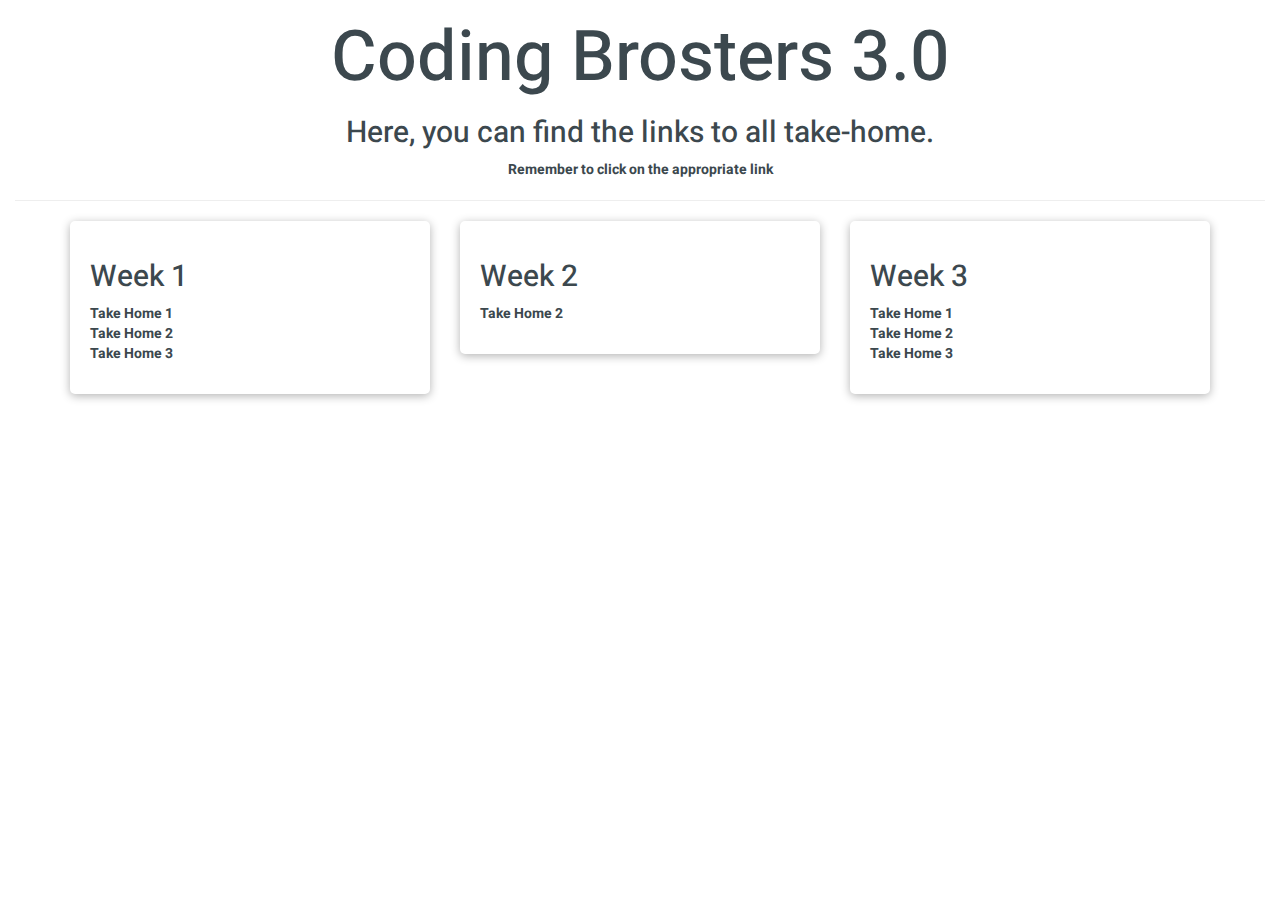
<file: index.html>
<!DOCTYPE html>
<html lang="en">

<head>
  <meta charset="UTF-8">
  <meta name="viewport" content="width=device-width, initial-scale=1.0">
  <meta http-equiv="X-UA-Compatible" content="ie=edge">
  <title>Coding Brosters 3.0</title>
  <link href="https://fonts.googleapis.com/css?family=Heebo" rel="stylesheet">
  <link rel="stylesheet" href="https://stackpath.bootstrapcdn.com/bootstrap/3.4.1/css/bootstrap.min.css"
    integrity="sha384-HSMxcRTRxnN+Bdg0JdbxYKrThecOKuH5zCYotlSAcp1+c8xmyTe9GYg1l9a69psu" crossorigin="anonymous">
  <link rel="stylesheet" href="https://use.fontawesome.com/releases/v5.8.1/css/all.css"
    integrity="sha384-50oBUHEmvpQ+1lW4y57PTFmhCaXp0ML5d60M1M7uH2+nqUivzIebhndOJK28anvf" crossorigin="anonymous">
  <style>
    body {
      font-family: 'Heebo', sans-serif;
      color: #3C484E;
      background-color: white;
      font-weight: bolder;
    }

    .header {
      text-align: center;
    }

    h1 {
      font-size: 5em;
    }

    ul {
      padding-left: 0;
    }

    li {
      display: block;
    }

    a {
      color: inherit;
      text-decoration-line: none;
    }

    a:hover {
      text-decoration-line: underline;
    }

    /* div {
      border: 1px solid rgba(0, 0, 0, 0.3);
    } */
    .container-1 {
      /* border: 1px solid rgba(0, 0, 0, 0.3); */
      padding: 20px;
      border-radius: 5px;
      margin-bottom: 10px;
      box-shadow: 0 2px 10px rgba(0, 0, 0, 0.3);
    }
  </style>
</head>

<body>

  <div class="col-xs-12 col-sm-12 col-md-12 col-lg-12">
    <div class="header">
      <h1>Coding Brosters 3.0</h1>
      <h2>Here, you can find the links to all take-home.</h2>
      <p>Remember to click on the appropriate link</p>
    </div>
    <hr>
  </div>

  <div class="container">
    <div class="row">
      <div class="col-xs-12 col-sm-4">
        <div class="container-1">
          <h2><i class="fas fa-list-alt"></i> Week 1</h2>
          <ul>
            <li><a href="cbs3.0-take-home/week1/week1-take-home-1.html">Take Home 1</a></li>
            <li><a href="cbs3.0-take-home/week1/week1-take-home-2.html">Take Home 2</a></li>
            <li><a href="cbs3.0-take-home/week1/week1-take-home-3.html">Take Home 3</a></li>
          </ul>
        </div>
      </div>
      <div class="col-xs-12 col-sm-4">
        <div class="container-1">
          <h2><i class="fas fa-list-alt"></i> Week 2</h2>
          <ul>
            <li><a href="cbs3.0-take-home/week2/week2-take-home-1.html">Take Home 2</a></li>
          </ul>
        </div>
      </div>
      <div class="col-xs-12 col-sm-4">
        <div class="container-1">
          <h2><i class="fas fa-list-alt"></i> Week 3</h2>
          <ul>
            <li><a href="cbs3.0-take-home/week3/week3-take-home-1/week3-take-home-1.html">Take Home 1</a></li>
            <li><a href="cbs3.0-take-home/week3/week3-take-home-2/index.html">Take Home 2</a></li>
            <li><a href="cbs3.0-take-home/week3/week3-take-home-3/index.html">Take Home 3</a></li>
          </ul>
        </div>
      </div>
    </div>
  </div>
</body>

</html>
</file>
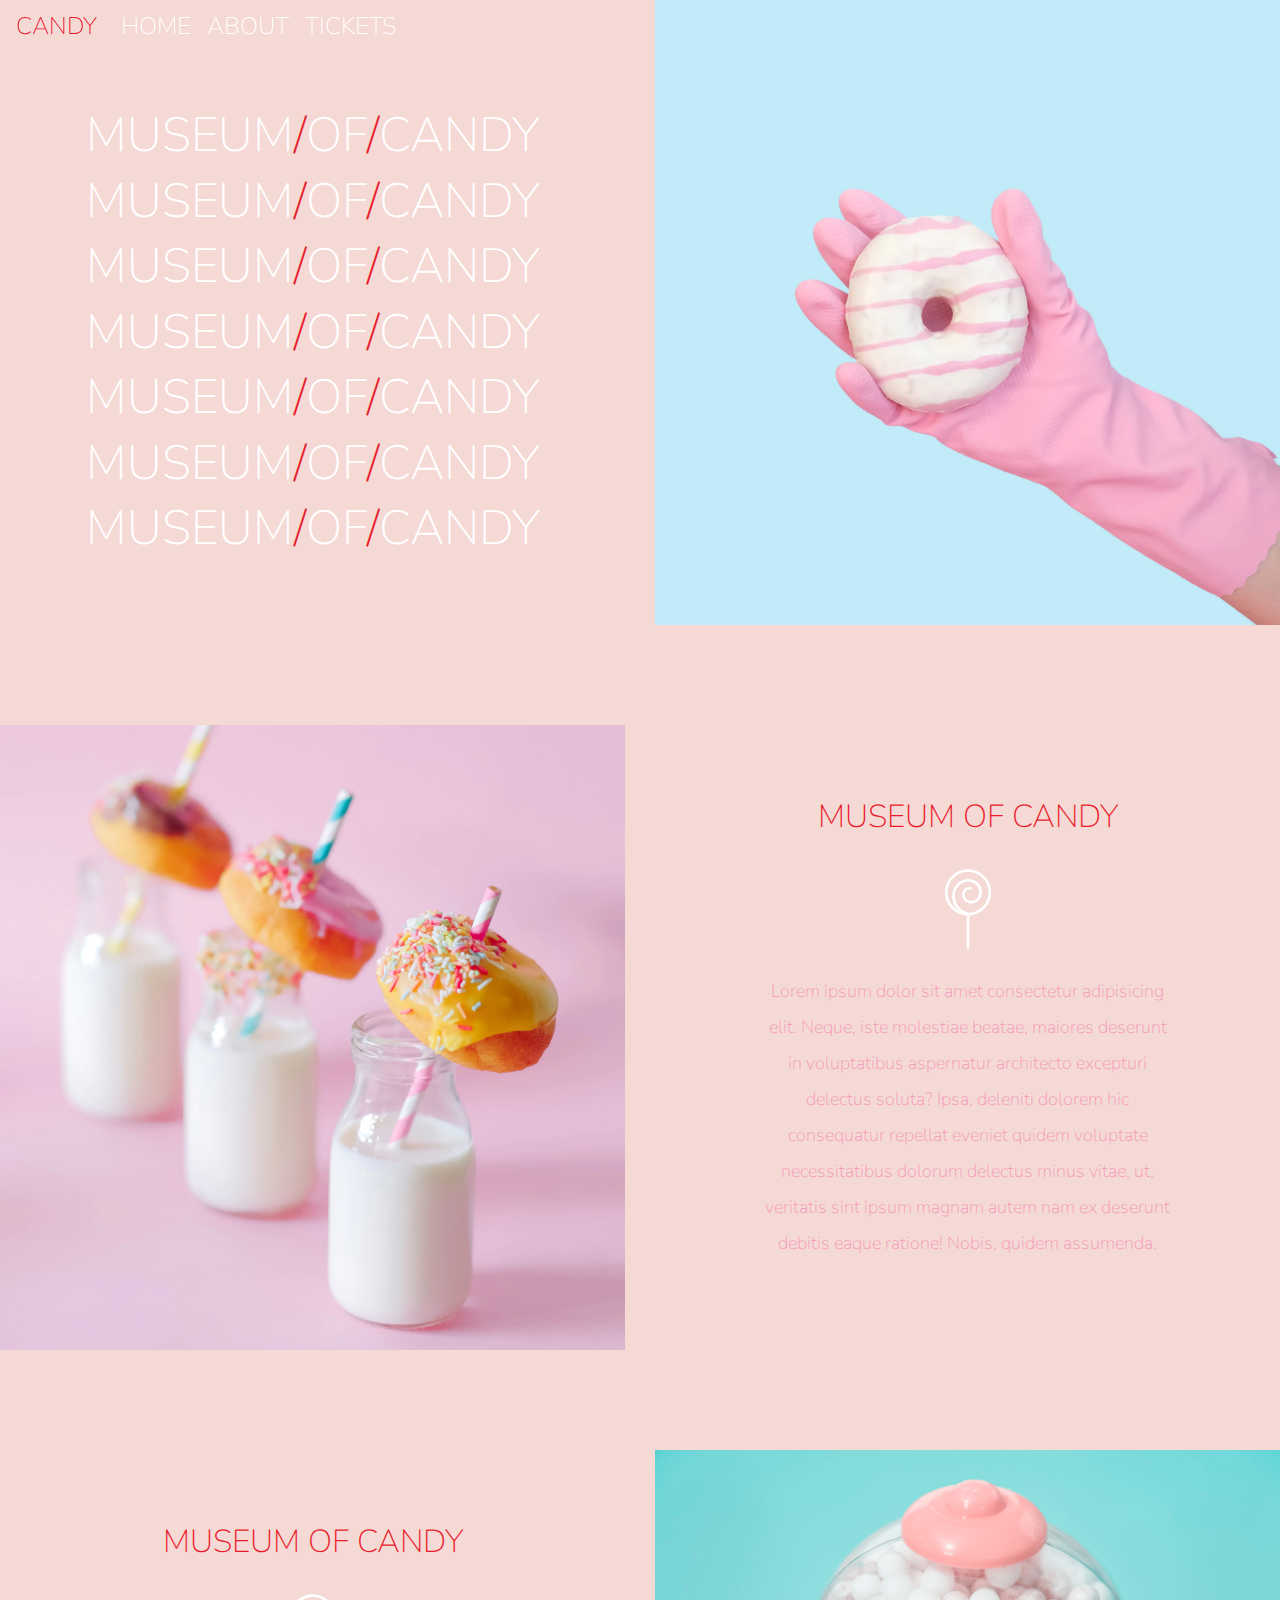
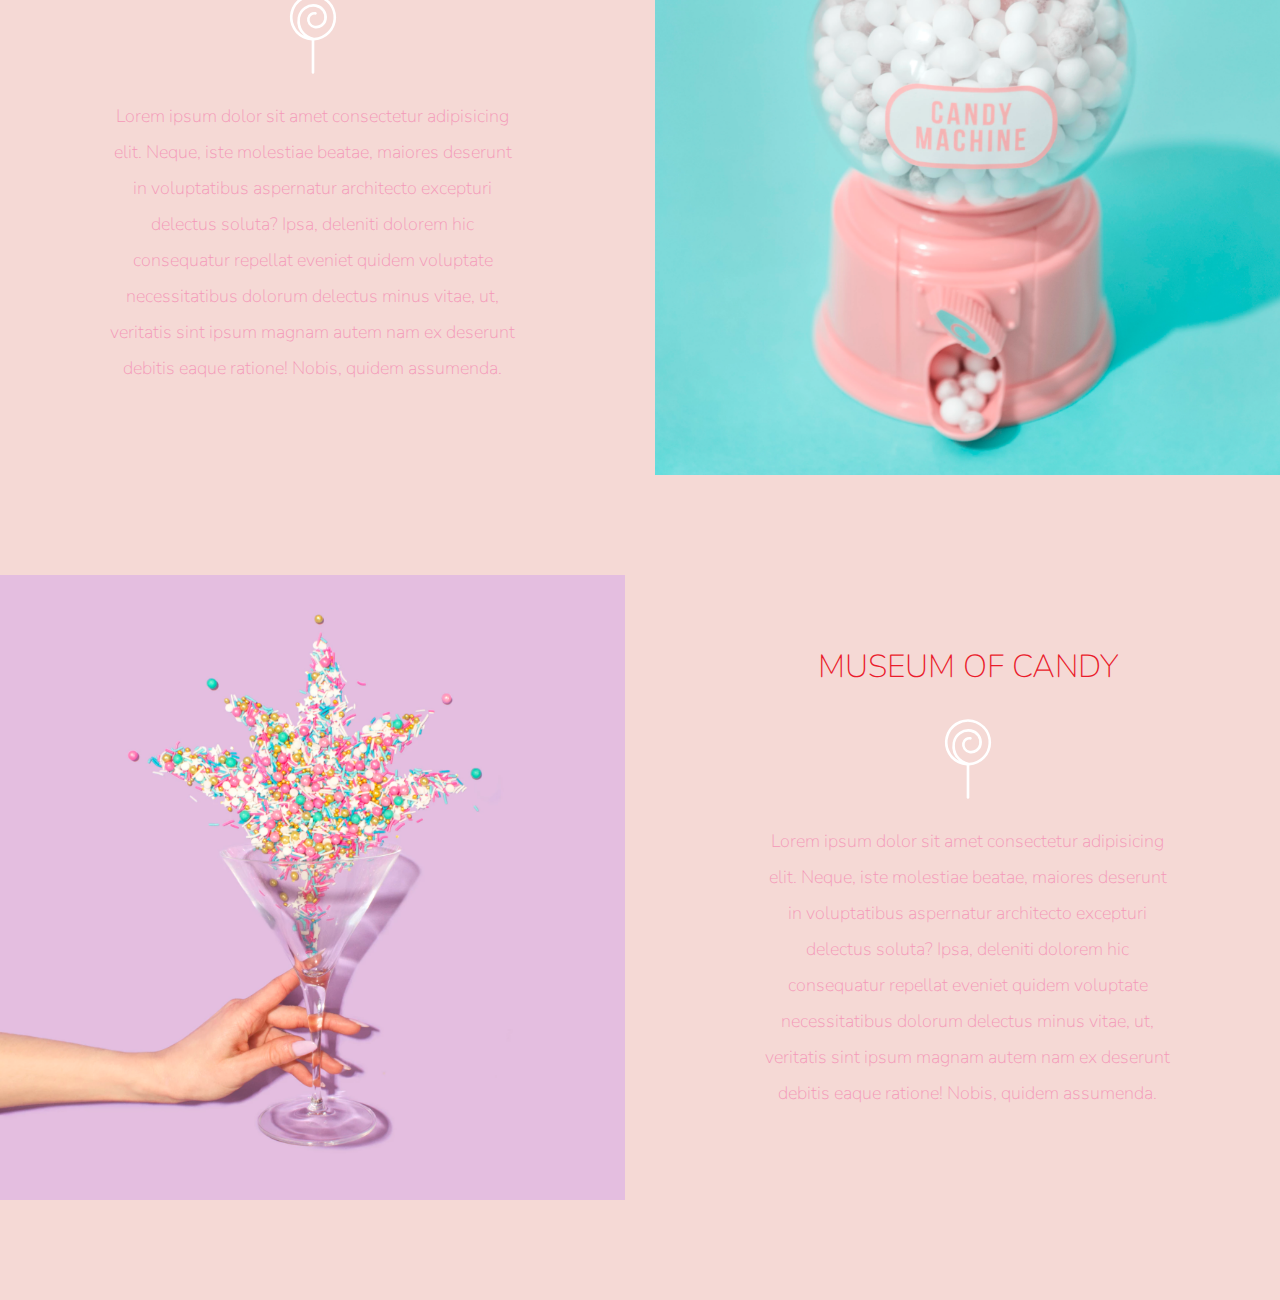
<file: cbs3.0-take-home/week3/week3-take-home-3/index.html>
<!doctype html>
<html lang="en">

<head>
  <!-- Required meta tags -->
  <meta charset="utf-8">
  <meta name="viewport" content="width=device-width, initial-scale=1, shrink-to-fit=no">

  <!-- Bootstrap CSS -->
  <link rel="stylesheet" href="https://stackpath.bootstrapcdn.com/bootstrap/4.3.1/css/bootstrap.min.css"
    integrity="sha384-ggOyR0iXCbMQv3Xipma34MD+dH/1fQ784/j6cY/iJTQUOhcWr7x9JvoRxT2MZw1T" crossorigin="anonymous">
  <link href="https://fonts.googleapis.com/css?family=Nunito:200,300,400,700" rel="stylesheet">
  <link rel="stylesheet" href="css/app.css">

  <title>Museum of Candy</title>

</head>

<body>
  <nav id="mainNavbar" class="navbar navbar-expand-md navbar-dark py-0 fixed-top">
    <a class="navbar-brand" href="#">CANDY</a>
    <button class="navbar-toggler d-lg-none" type="button" data-toggle="collapse" data-target="#collapsibleNavId"
      aria-controls="collapsibleNavId" aria-expanded="false" aria-label="Toggle navigation">
      <span class="navbar-toggler-icon"></span>
    </button>
    <div class="collapse navbar-collapse" id="collapsibleNavId">
      <ul class="navbar-nav">
        <li class="nav-item">
          <a class="nav-link" href="#">HOME</a>
        </li>
        <li class="nav-item">
          <a class="nav-link" href="#">ABOUT</a>
        </li>
        <li class="nav-item">
          <a class="nav-link" href="#">TICKETS</a>
        </li>
      </ul>
    </div>
  </nav>

  <main>
    <section class="container-fluid px-0">
      <div class="row align-items-center">
        <div class="col-lg-6">
          <div id="headingGroup" class="text-white text-center d-none d-lg-block mt-5">
            <h1>MUSEUM<span>/</span>OF<span>/</span>CANDY</h1>
            <h1>MUSEUM<span>/</span>OF<span>/</span>CANDY</h1>
            <h1>MUSEUM<span>/</span>OF<span>/</span>CANDY</h1>
            <h1>MUSEUM<span>/</span>OF<span>/</span>CANDY</h1>
            <h1>MUSEUM<span>/</span>OF<span>/</span>CANDY</h1>
            <h1>MUSEUM<span>/</span>OF<span>/</span>CANDY</h1>
            <h1>MUSEUM<span>/</span>OF<span>/</span>CANDY</h1>
          </div>
        </div>
        <div class="col-lg-6">
          <img class="img-fluid" src="imgs/hand2.png" alt="">
        </div>
      </div>
      </div>
    </section>

    <section class="container-fluid px-0">
      <div class="row align-items-center content">
        <div class="col-md-6 order-2 order-md-1">
          <img src="imgs/milk.png" class="img-fluid" alt="">
        </div>
        <div class="col-md-6 order-1 order-md-2 text-center">
          <div class="row justify-content-center">
            <div class="col-10 col-lg-8 blurb mb-5 mb-md-0">
              <h2>MUSEUM OF CANDY</h2>
              <img src="imgs/lolli_icon.png" class="d-none d-lg-inline" alt="">
              <p class="lead">Lorem ipsum dolor sit amet consectetur adipisicing elit. Neque, iste molestiae beatae,
                maiores
                deserunt in voluptatibus aspernatur architecto excepturi delectus soluta? Ipsa, deleniti dolorem hic
                consequatur repellat eveniet quidem voluptate necessitatibus dolorum delectus minus vitae, ut, veritatis
                sint ipsum magnam autem nam ex deserunt debitis
                eaque ratione! Nobis, quidem assumenda.</p>
            </div>
          </div>
        </div>
      </div>
      <div class="row align-items-center content">
        <div class="col-md-6 text-center">
          <div class="row justify-content-center">
            <div class="col-10 col-lg-8 blurb mb-5 mb-md-0">
              <h2>MUSEUM OF CANDY</h2>
              <img src="imgs/lolli_icon.png" class="d-none d-lg-inline" alt="">
              <p class="lead">Lorem ipsum dolor sit amet consectetur adipisicing elit. Neque, iste molestiae beatae,
                maiores
                deserunt in voluptatibus aspernatur architecto excepturi delectus soluta? Ipsa, deleniti dolorem hic
                consequatur repellat eveniet quidem voluptate necessitatibus dolorum delectus minus vitae, ut, veritatis
                sint ipsum magnam autem nam ex deserunt debitis
                eaque ratione! Nobis, quidem assumenda.</p>
            </div>
          </div>
        </div>
        <div class="col-md-6">
          <img src="imgs/gumball.png" class="img-fluid" alt="">
        </div>
      </div>
      <div class="row align-items-center content">
        <div class="col-md-6 text-center order-md-2">
          <div class="row justify-content-center">
            <div class="col-10 col-lg-8 blurb mb-5 mb-md-0">
              <h2>MUSEUM OF CANDY</h2>
              <img src="imgs/lolli_icon.png" class="d-none d-lg-inline" alt="">
              <p class="lead">Lorem ipsum dolor sit amet consectetur adipisicing elit. Neque, iste molestiae beatae,
                maiores
                deserunt in voluptatibus aspernatur architecto excepturi delectus soluta? Ipsa, deleniti dolorem hic
                consequatur repellat eveniet quidem voluptate necessitatibus dolorum delectus minus vitae, ut, veritatis
                sint ipsum magnam autem nam ex deserunt debitis
                eaque ratione! Nobis, quidem assumenda.</p>
            </div>
          </div>
        </div>
        <div class="col-md-6 order-md-1">
          <img src="imgs/sprinkles.png" class="img-fluid" alt="">
        </div>
      </div>
    </section>
  </main>

  <script src="https://code.jquery.com/jquery-3.3.1.slim.min.js"
    integrity="sha384-q8i/X+965DzO0rT7abK41JStQIAqVgRVzpbzo5smXKp4YfRvH+8abtTE1Pi6jizo"
    crossorigin="anonymous"></script>
  <script src="https://cdnjs.cloudflare.com/ajax/libs/popper.js/1.14.7/umd/popper.min.js"
    integrity="sha384-UO2eT0CpHqdSJQ6hJty5KVphtPhzWj9WO1clHTMGa3JDZwrnQq4sF86dIHNDz0W1"
    crossorigin="anonymous"></script>
  <script src="https://stackpath.bootstrapcdn.com/bootstrap/4.3.1/js/bootstrap.min.js"
    integrity="sha384-JjSmVgyd0p3pXB1rRibZUAYoIIy6OrQ6VrjIEaFf/nJGzIxFDsf4x0xIM+B07jRM"
    crossorigin="anonymous"></script>
  <script>
    $(function () {
      $(document).scroll(function () {
        // select the navbar using its id
        var $nav = $("#mainNavbar");
        /** manipulate the style of the navbar
            when the top of the main content 
            of the body is scrolled beyond the
            height of the navbar
        **/
        $nav.toggleClass("scrolled", $(this).scrollTop() > $nav.height());
      });
    });
  </script>
</body>

</html>
</file>
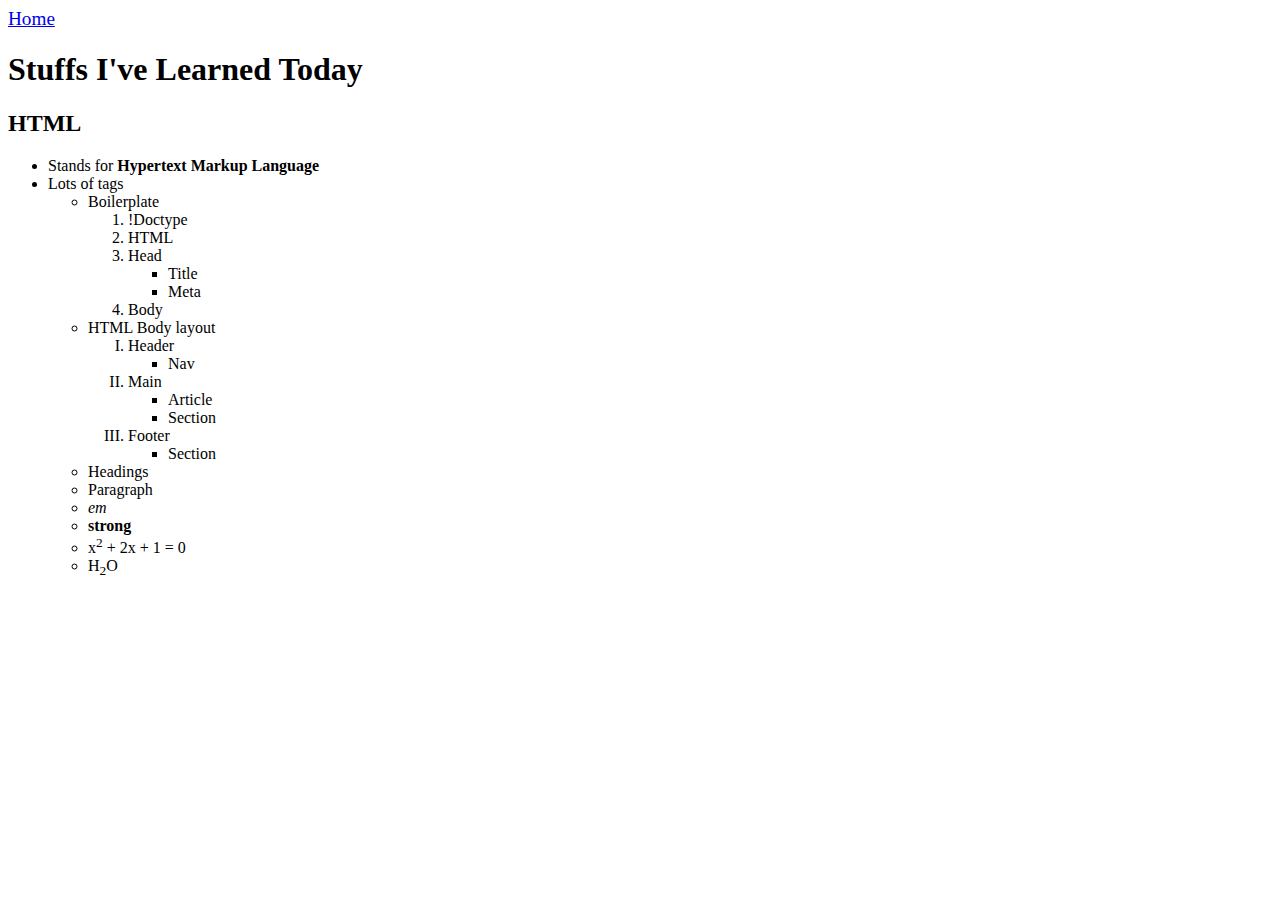
<file: cbs3.0-take-home/week1-take-home-1.html>
<!DOCTYPE html>
<html lang="en">


<head>
  <meta charset="UTF-8">
  <meta name="viewport" content="width=device-width, initial-scale=1.0">
  <meta http-equiv="X-UA-Compatible" content="ie=edge">
  <title>WK-1 Take-Home-1</title>
</head>

<body>
  <a href="../index.html"> <big> Home </big></a>
  <h1>Stuffs I've Learned Today</h1>
  <h2>HTML</h2>
  <ul>
    <li>Stands for <strong>Hypertext Markup Language</strong></li>
    <li>Lots of tags</li>
    <ul>
      <li>Boilerplate</li>
      <ol>
        <li>!Doctype</li>
        <li>HTML</li>
        <li>Head</li>
        <ul>
          <li>Title</li>
          <li>Meta</li>
        </ul>
        <li>Body</li>
      </ol>
      <li>HTML Body layout</li>
      <ol type="I">
        <li>Header
          <ul>
            <li>Nav</li>
          </ul>
        </li>
        <li>Main</li>
        <ul>
          <li>Article</li>
          <li>Section</li>
        </ul>
        <li>Footer</li>
        <ul>
          <li>Section</li>
        </ul>
      </ol>
      <li>Headings</li>
      <li>Paragraph</li>
      <li><em>em</em></li>
      <li><strong>strong</strong></li>
      <li>x<sup>2</sup> + 2x + 1 = 0</li>
      <li>H<sub>2</sub>O</li>
    </ul>
  </ul>
</body>

</html>
</file>
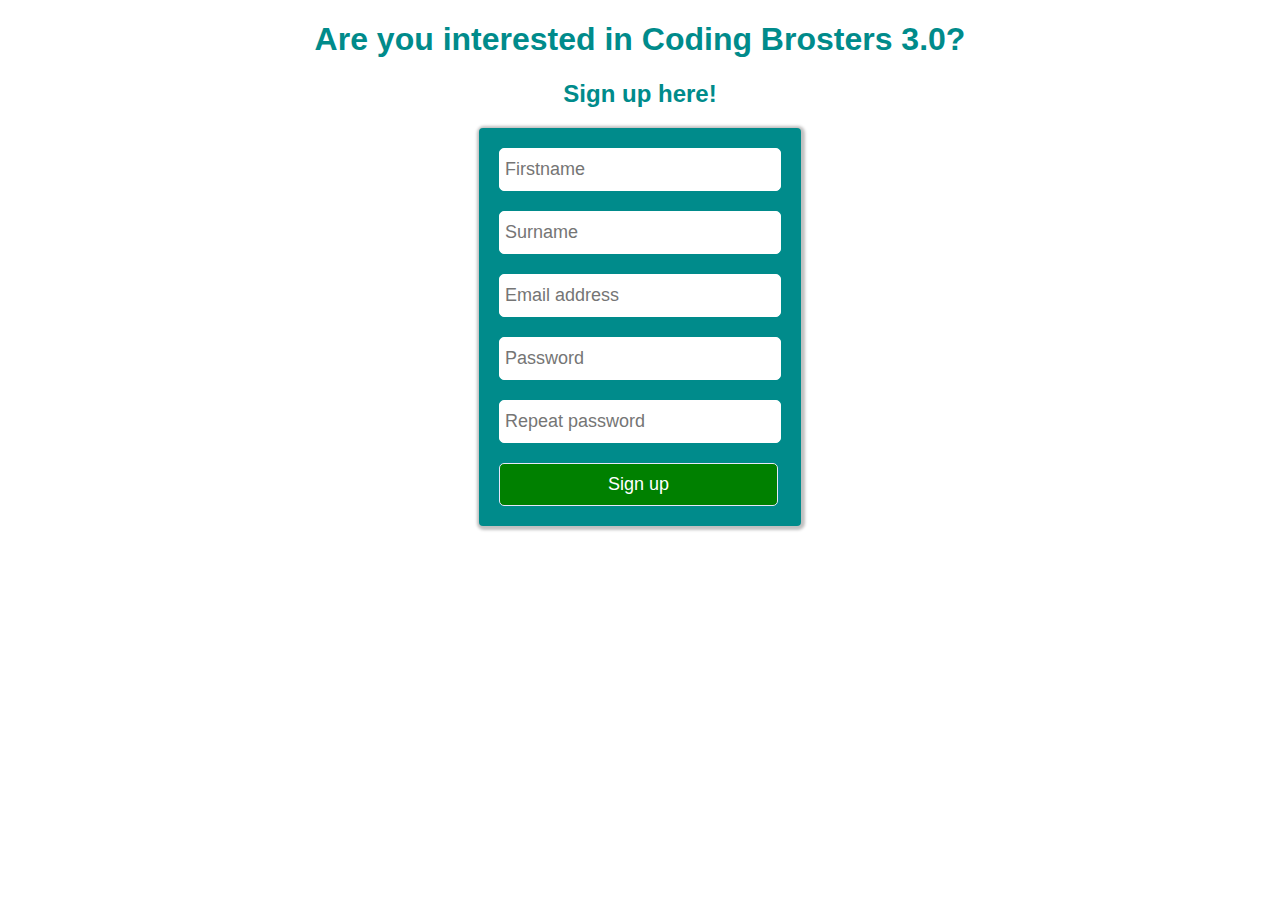
<file: cbs3.0-take-home/week1-take-home-3.html>
<!DOCTYPE html>
<html lang="en">

<head>
  <meta charset="UTF-8">
  <meta name="viewport" content="width=device-width, initial-scale=1.0">
  <meta http-equiv="X-UA-Compatible" content="ie=edge">
  <title>Sign up</title>
</head>

<body style="color: darkcyan; font-family:-apple-system, BlinkMacSystemFont, 'Segoe UI', Roboto, Oxygen, Ubuntu, Cantarell, 'Open Sans', 'Helvetica Neue', sans-serif">
  <!-- <div style="display: inline-flex;">
    <div style="background: lemonchiffon; width:200px; height:200px; margin-right: 10px;"></div>
    <div style="background: lavender; width:200px; height:200px; margin-right: 10px;"></div>
    <div style="background: lavenderblush; width:200px; height:200px; margin-right: 10px;"></div>
  </div> -->
  <center>
    <h1>Are you interested in Coding Brosters 3.0?</h1>
    <h2> Sign up here!</h2>
    <div style="border-radius: 4px; background: darkcyan; width: max-content; padding: 20px; box-shadow: 1px 1px 3px 3px silver">
      <form action="" method="">
        <div style="margin-bottom: 20px;  text-align:left;">
          <input style="font-size: large; width: 275px; padding: 10px 0 10px 5px; border: 1px solid white; border-radius: 5px;" type="text" name="name" id="fname" placeholder="Firstname" required>
        </div>
        <div style="margin-bottom: 20px;  text-align:left;">
          <input style="font-size: large; width: 275px; padding: 10px 0 10px 5px; border: 1px solid white; border-radius: 5px;" type="text" name="name" id="sname" placeholder="Surname" required>
        </div>
        <div style="margin-bottom: 20px; text-align:left;">
          <input style="font-size: large; width: 275px; padding: 10px 0 10px 5px; border: 1px solid white; border-radius: 5px;" type="email" name="name" id="email" placeholder="Email address" required>
        </div>
        <div style="margin-bottom: 20px; text-align:left;">
          <input style="font-size: large; width: 275px; padding: 10px 0 10px 5px; border: 1px solid white; border-radius: 5px;" type="password" name="name" id="pword" placeholder="Password" maxlength="8" required>
        </div>
        <div style="margin-bottom: 20px; text-align:left;">
          <input style="font-size: large; width: 275px; padding: 10px 0 10px 5px; border: 1px solid white; border-radius: 5px;" type="password" name="name" id="pword" placeholder="Repeat password" maxlength="8" required>
        </div>
        <div style="text-align:left;">
          <button style="font-size: large; color: white; width: 279px; background-color: green; border-radius: 5px; padding: 10px 0 10px 5px; border: 1px solid lavender; padding: 10px 0 10px 0;  box-shadow: 1px 1px -1px -1px lightgrey">Sign up</button>
        </div>
      </form>
    </div>
  </center>
</body>

</html>
</file>
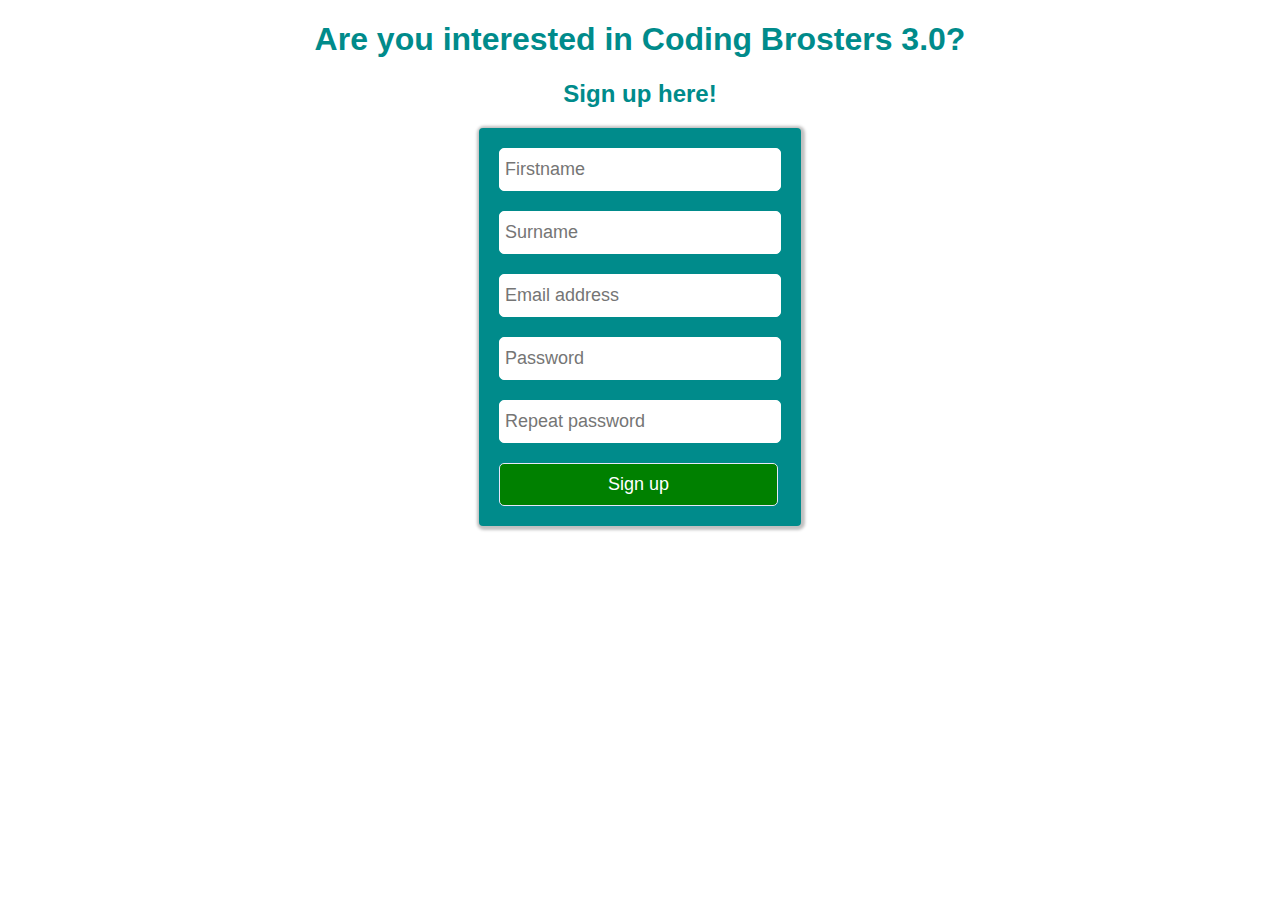
<file: cbs3.0-take-home/week1/week1-take-home-3.html>
<!DOCTYPE html>
<html lang="en">

<head>
  <meta charset="UTF-8">
  <meta name="viewport" content="width=device-width, initial-scale=1.0">
  <meta http-equiv="X-UA-Compatible" content="ie=edge">
  <title>Sign up</title>
  <style>
  button:active {
    transform: translate(2px, 2px);
  }
  </style>
</head>

<body style="color: darkcyan; font-family:-apple-system, BlinkMacSystemFont, 'Segoe UI', Roboto, Oxygen, Ubuntu, Cantarell, 'Open Sans', 'Helvetica Neue', sans-serif">
  <!-- <div style="display: inline-flex;">
    <div style="background: lemonchiffon; width:200px; height:200px; margin-right: 10px;"></div>
    <div style="background: lavender; width:200px; height:200px; margin-right: 10px;"></div>
    <div style="background: lavenderblush; width:200px; height:200px; margin-right: 10px;"></div>
  </div> -->
  <center>
    <h1>Are you interested in Coding Brosters 3.0?</h1>
    <h2> Sign up here!</h2>
    <div style="border-radius: 4px; background: darkcyan; width: max-content; padding: 20px; box-shadow: 1px 1px 3px 3px silver">
      <form action="" method="">
        <div style="margin-bottom: 20px;  text-align:left;">
          <input style="font-size: large; width: 275px; padding: 10px 0 10px 5px; border: 1px solid white; border-radius: 5px;" type="text" name="name" id="fname" placeholder="Firstname" required>
        </div>
        <div style="margin-bottom: 20px;  text-align:left;">
          <input style="font-size: large; width: 275px; padding: 10px 0 10px 5px; border: 1px solid white; border-radius: 5px;" type="text" name="name" id="sname" placeholder="Surname" required>
        </div>
        <div style="margin-bottom: 20px; text-align:left;">
          <input style="font-size: large; width: 275px; padding: 10px 0 10px 5px; border: 1px solid white; border-radius: 5px;" type="email" name="name" id="email" placeholder="Email address" required>
        </div>
        <div style="margin-bottom: 20px; text-align:left;">
          <input style="font-size: large; width: 275px; padding: 10px 0 10px 5px; border: 1px solid white; border-radius: 5px;" type="password" name="name" id="pword" placeholder="Password" maxlength="8" required>
        </div>
        <div style="margin-bottom: 20px; text-align:left;">
          <input style="font-size: large; width: 275px; padding: 10px 0 10px 5px; border: 1px solid white; border-radius: 5px;" type="password" name="name" id="pword" placeholder="Repeat password" maxlength="8" required>
        </div>
        <div style="text-align:left;">
          <button style="font-size: large; color: white; width: 279px; background-color: green; border-radius: 5px; padding: 10px 0 10px 5px; border: 1px solid lavender; padding: 10px 0 10px 0;  box-shadow: 1px 1px -1px -1px lightgrey">Sign up</button>
        </div>
      </form>
    </div>
  </center>
</body>

</html>
</file>
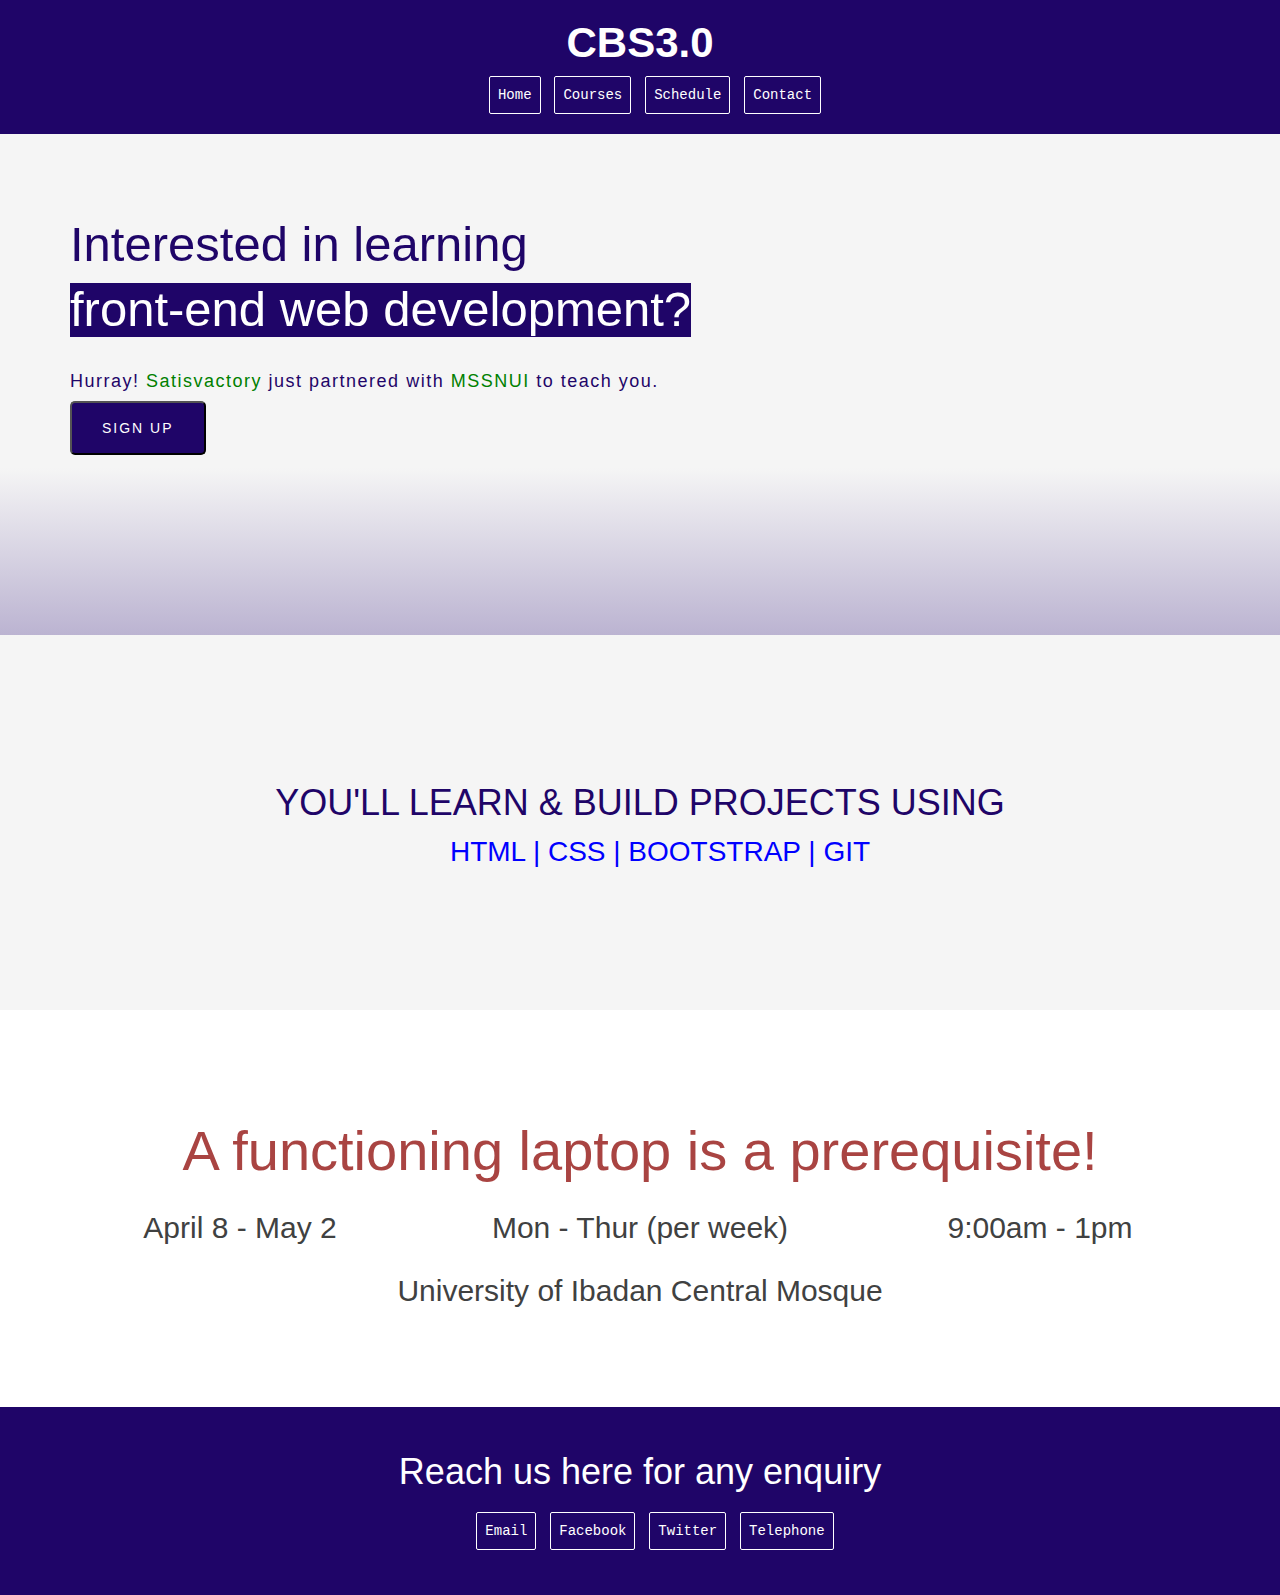
<file: cbs3.0-take-home/week2/week2-take-home-1.html>
<!DOCTYPE html>
<html lang="en">

<head>
  <meta charset="UTF-8">
  <meta name="viewport" content="width=device-width, initial-scale=1.0">
  <meta http-equiv="X-UA-Compatible" content="ie=edge">
  <title>WK-2 Take-Home-1</title>
  <link rel="stylesheet" href="css/week2-take-home-1.css">
  <link rel="stylesheet" href="https://stackpath.bootstrapcdn.com/bootstrap/3.4.1/css/bootstrap.min.css"
    integrity="sha384-HSMxcRTRxnN+Bdg0JdbxYKrThecOKuH5zCYotlSAcp1+c8xmyTe9GYg1l9a69psu" crossorigin="anonymous">
  <link rel="stylesheet" href="https://use.fontawesome.com/releases/v5.8.1/css/all.css"
    integrity="sha384-50oBUHEmvpQ+1lW4y57PTFmhCaXp0ML5d60M1M7uH2+nqUivzIebhndOJK28anvf" crossorigin="anonymous">
</head>

<body>

  <div id="nav" class="row">
    <div class="col-xs-12">
      <h2 id="brand">CBS3.0</h2>
      <ul class="navLinks">
        <li><a href="#">Home</a></li>
        <li><a href="#courses">Courses</a></li>
        <li><a href="#schedule">Schedule</a></li>
        <li><a href="#contact">Contact</a></li>
      </ul>
    </div>
  </div>


  <div class="row">
    <div class="banner col-xs-12">
      <div id="banner-content" class="container">
        <h1 id="interested">Interested in learning <span id="hook">front-end web development?</span></h1>
        <h4>Hurray! <span class="organizer">Satisvactory</span> just partnered with <span
            class="organizer">MSSNUI</span> to teach you.</h4>
        <button>Sign up</button>
      </div>
    </div>
  </div>

  <div class="row">
    <div class="col-xs-12">
      <div id="courses" class="container-fluid">
        <h1>You'll learn & build projects using</h1>
        <ul class="courseList">
          <li>HTML |</li>
          <li>CSS |</li>
          <li>Bootstrap |</li>
          <li>Git</li>
        </ul>
      </div>
    </div>
  </div>

  <div class="row">
    <div class="col-xs-12">
      <div id="schedule" class="container">
        <h1 class="text-danger"><i class="fas fa-quote-left    "></i> A functioning laptop is a prerequisite! <i
            class="fas fa-quote-right    "></i></h1>
        <div class="row">
          <div class="col-md-4">
            <i class="fas fa-calendar d-md-block"></i>
            <h2>April 8 - May 2</h2>
          </div>
          <div class="col-md-4">
            <i class="fas fa-clipboard"></i>
            <h2>Mon - Thur (per week)</h2>
          </div>
          <div class="col-md-4">
            <i class="fas fa-clock"></i>
            <h2>9:00am - 1pm</h2>
          </div>
        </div>
        <h2 class=""><i class="fas fa-location-arrow"></i> University of Ibadan Central Mosque</h2>
      </div>
    </div>
  </div>

  <div class="row">
    <div class="col-xs-12">
      <div id="footer" class="container">
        <h1>Reach us here for any enquiry</h1>
        <ul class="navLinks-bottom">
          <li><a href="">Email</a></li>
          <li><a href="">Facebook</a></li>
          <li><a href="">Twitter</a></li>
          <li><a href="">Telephone</a></li>
        </ul>
      </div>
    </div>
  </div>
  <script src="js/week2-take-home-1.js"></script>
</body>

</html>
</file>
<file: cbs3.0-take-home/week3/week3-take-home-3/css/app.css>
body {
  background-color: #f5d9d5;
  font-family: 'Nunito', sans-serif;
}

.blurb h2 {
  color: #EA1C2C;
  font-weight: 100;
  /* font-size: 2.5rem; */
}

.blurb p {
  color: #f498b8;
  font-weight: 100;
  line-height: 2;
  font-size: 1.125rem;
}

.content {
    margin-top: 100px;
    margin-bottom: 100px;
}

#mainNavbar {
  font-size: 1.5rem;
  font-weight: 100;
}

#mainNavbar .nav-link {
  color: white;
}

#mainNavbar .nav-link:hover {
  color: #EA1C2C;
}

#mainNavbar .navbar-brand {
  color: #EA1C2C;
  font-size: 1.5rem;
}

#headingGroup span {
  color: #EA1C2C;
}

#headingGroup h1 {
  font-weight: 100;
  font-size: 3rem;
}

.navbar.scrolled {
  background: rgb(222,192,222);
  transition: background .5s ease-in;
}

@media (max-width:1200px) {
  #headingGroup h1 {
  font-weight: 100;
  font-size: 2.5rem;
  }
}
</file>
<file: cbs3.0-take-home/week2/css/week2-take-home-1.css>
#nav {
  text-align: center;
  min-height: 10vh;
  background-color: rgb(31, 5, 104);
}

button {
  color: #fff !important;
  border-radius: 5px;
  background-color: rgb(31, 5, 104);
  font-size: 14px;
  padding: 15px 30px;
  letter-spacing: 2px;
  text-transform: uppercase !important;
  position: relative !important;
  overflow: hidden !important;
}

button .circle {
  position: absolute !important;
  border-radius: 50%;
  background-color: #fff;
  width: 100px;
  height: 100px;
  transform: translate(-50%, -50%) scale(0);
  animation: scale 0.5s ease-out;
}

@keyframes scale {
  to {
    transform: translate(-50%, -50%) scale(3);
    opacity: 0;
  }
}

#brand {
  color: white;
  letter-spacing: 0.5;
  font-weight: bolder;
  font-size: 3.0em;
}

ul.navLinks li {
  display: inline-flex;
  color: white;
  font-family: 'Courier New', Courier, monospace;
  margin-right: 10px;
  margin-bottom: 10px;
}

li a {
  text-decoration: none;
  color: inherit;
  border: 0.5px solid white;
  border-radius: 2px;
  background: inherit;
  padding: 8px;
  transition-property: background;
  transition-timing-function: ease-out;
  transition-duration: .2s;
}

li a:hover {
  background: white;
  color: rgb(31, 5, 104);
  font-weight: bolder;
  text-decoration: underline;
}

.banner {
  background: linear-gradient(180deg, whitesmoke, whitesmoke, whitesmoke, rgba(31, 5, 104, 0.3));
}

#banner-content {
  padding-top: 5%;
  padding-bottom: 14%;
  font-family: 'Segoe UI', Tahoma, Geneva, Verdana, sans-serif;
  color: rgb(31, 5, 104);
}

#interested {
  font-size: 3.5em;
}

#hook {
  margin-top: 1%;
  margin-bottom: 3%;
  color: white;
  display: block;
  background: rgb(31, 5, 104);
  width: fit-content;
  font-size: inherit;
}

h1+h2 {
  color: blue;
}

h4 {
  letter-spacing: 1.5px;
  color: black;
  font-family: Arial, Helvetica, sans-serif;
}

span.organizer {
  color: green;
}

span.organizer:hover {
  text-decoration: underline;
  cursor: pointer;
}

#sign-up-btn {
  border: 1px solid rgb(31, 5, 104);
  ;
  background: transparent;
  width: fit-content;
  padding: 15px 30px;
  color: rgb(31, 5, 104);
  text-align: center;
}

#sign-up-btn:hover {
  color: rgb(255, 255, 255) !important;
  background: rgb(31, 5, 104);
  box-shadow: 1px 1px 1px 1px #4f4f50;
}

#sign-up-btn:active {
  transform: translate(1px, 1px);
}

#courses {
  background: whitesmoke;
  padding: 10% 0 10% 0;
  text-align: center;
  font-family: 'Lucida Sans', 'Lucida Sans Regular', 'Lucida Grande', 'Lucida Sans Unicode', Geneva, Verdana, sans-serif;
  text-transform: uppercase;
  font-size: 2em;
  color: rgb(31, 5, 104);
}

ul.courseList li {
  display: inline;
  color: blue;
  font-family: inherit;
  font-size: inherit;
  text-align: center;
}

#schedule {
  font-family: 'Trebuchet MS', 'Lucida Sans Unicode', 'Lucida Grande', 'Lucida Sans', Arial, sans-serif;
  color: #404141;
  text-align: center;
  padding: 7% 0 7% 0;
  font-size: 2em;
  font-weight: 100 !important;
}

#schedule h1 {
  font-size: 2em;
}

ul li {
  color: inherit;
  display: block;
  text-align: inherit;
  font-family: inherit;
  margin-bottom: .5em;
}

#footer {
  font-family: -apple-system, BlinkMacSystemFont, 'Segoe UI', Roboto, Oxygen, Ubuntu, Cantarell, 'Open Sans', 'Helvetica Neue', sans-serif;
  text-align: center;
  width: 100%;
  min-height: 20vh;
  background-color: rgb(31, 5, 104);
  font-size: 1em;
  color: white;
  padding: 25px;
}

ul.navLinks-bottom li {
  display: inline-flex;
  color: white;
  font-family: 'Courier New', Courier, monospace;
  margin: 10px 10px 10px 0;
  text-align: right;
}
</file>
